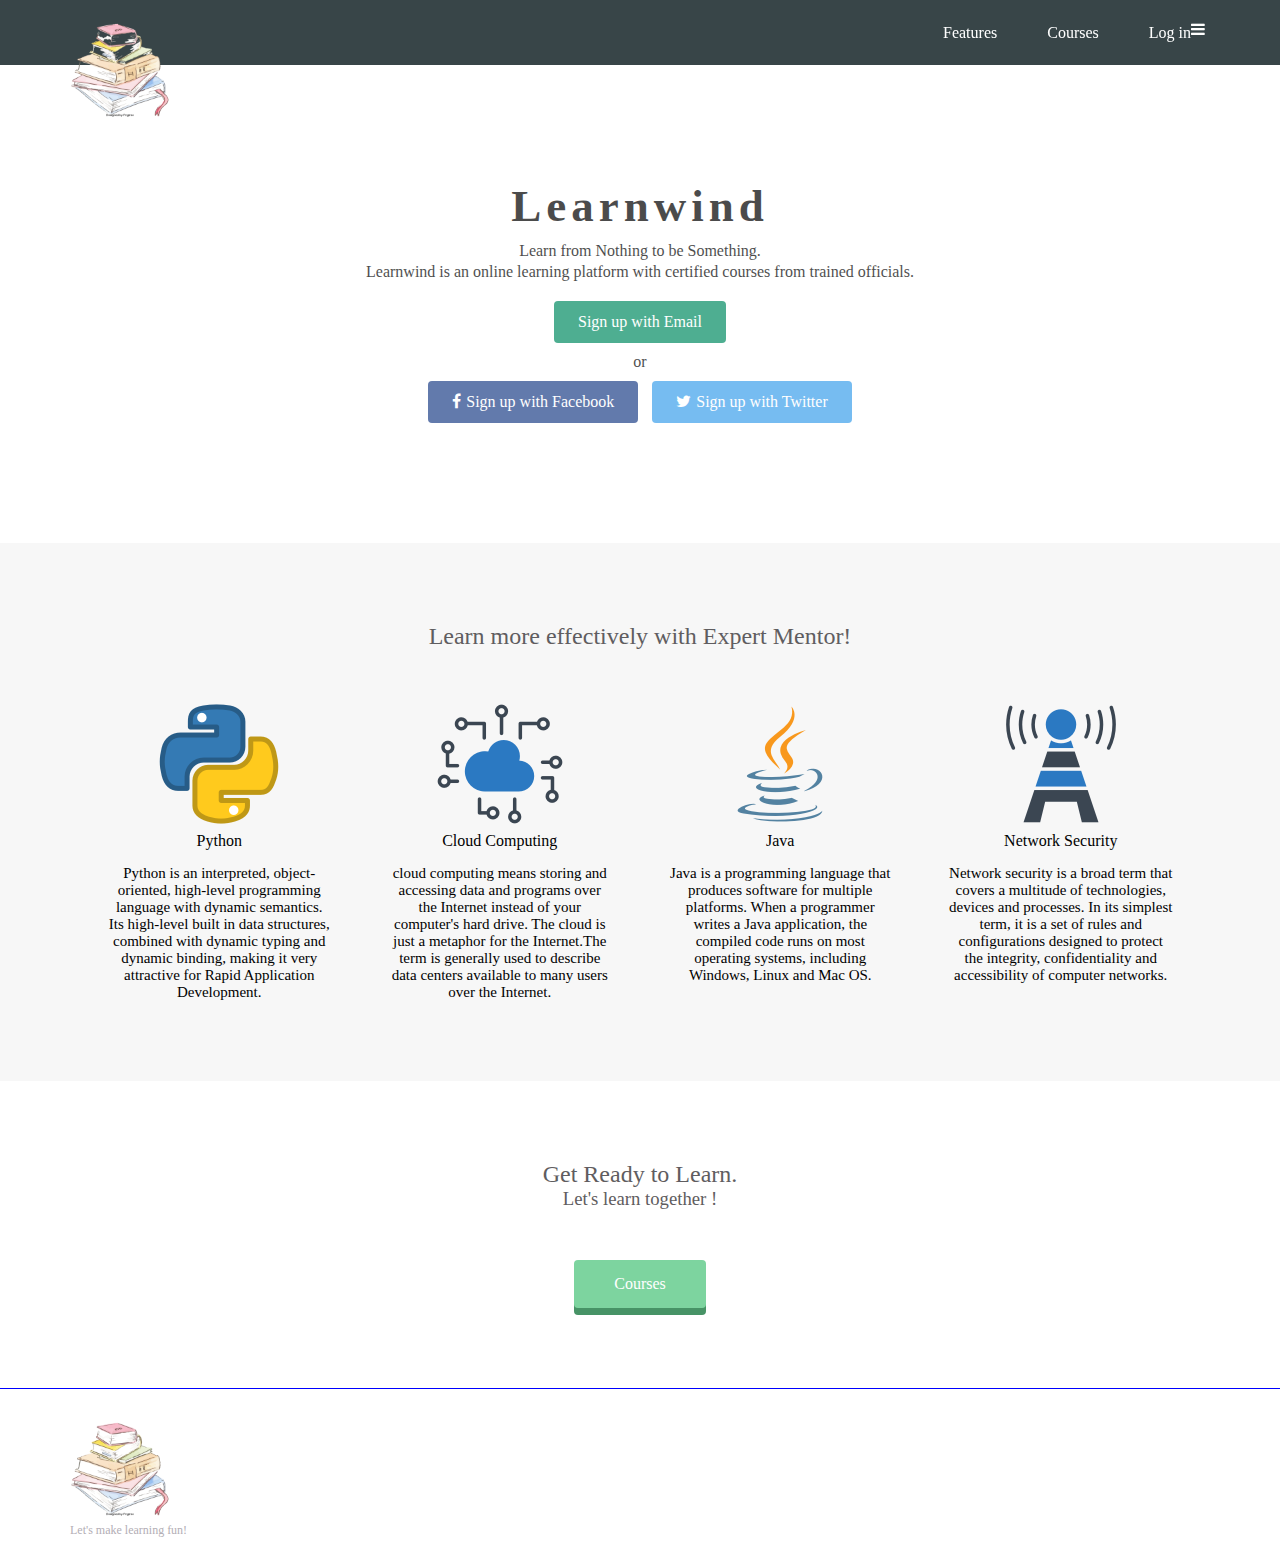
<file: index.html>
<!DOCTYPE html>
<html>
  <head>
    <meta charset="utf-8">
    <meta name="viewport" content="width=device-width, initial-scale=1.0">
    <title>Learnwind</title>
    <link rel="stylesheet" href="stylesheet.css">
    <link rel="stylesheet" href="responsive.css">
    <link rel="stylesheet" href="//maxcdn.bootstrapcdn.com/font-awesome/4.5.0/css/font-awesome.min.css">
  </head>
  <body>
    <header>
      <div class="container">
        <div class="header-left">
          <img class="logo" src="images\books.png">
        </div>
        <!-- Add a menu icon here -->
        <span class="fa fa-bars menu-icon"></span>
        <div class="header-right">
          <a href="#">Features</a>
          <a href="#">Courses</a>
          <a href="#" class="login">Log in</a>
        </div>
      </div>
    </header>
    <div class="top-wrapper">
      <div class="container">
        <h1>Learnwind</h1>
        <p>Learn from Nothing to be Something.</p>
        <p>Learnwind is an online learning platform with certified courses from trained officials.</p>
        <div class="btn-wrapper">
          <a href="#" class="btn signup">Sign up with Email</a>
          <p>or</p>
          <a href="#" class="btn facebook"><span class="fa fa-facebook"></span>Sign up with Facebook</a>
          <a href="#" class="btn twitter"><span class="fa fa-twitter"></span>Sign up with Twitter</a>
        </div>
      </div>
    </div>
    <div class="lesson-wrapper">
      <div class="container">
        <div class="heading">
          <h2>Learn more effectively with Expert Mentor!</h2>
        </div>
        <div class="lessons">
          <div class="lesson">
            <div class="lesson-icon">
              <img src="images\python.png">
              <p>Python</p>
            </div>
            <p class="text-contents">Python is an interpreted, object-oriented, high-level programming language with dynamic semantics. Its high-level built in data structures, combined with dynamic typing and dynamic binding, making it very attractive for Rapid Application Development. </p>
          </div>
          <div class="lesson">
            <div class="lesson-icon">
              <img src="images\cloud.png">
              <p>Cloud Computing</p>
            </div>
            <p class="text-contents"> cloud computing means storing and accessing data and programs over the Internet instead of your computer's hard drive. The cloud is just a metaphor for the Internet.The term is generally used to describe data centers available to many users over the Internet.</p>
          </div>
          <div class="lesson">
            <div class="lesson-icon">
              <img src="images\java.png">
              <p>Java</p>
            </div>
            <p class="text-contents">Java is a programming language that produces software for multiple platforms. When a programmer writes a Java application, the compiled code runs on most operating systems, including Windows, Linux and Mac OS.</p>
          </div>
          <div class="lesson">
            <div class="lesson-icon">
              <img src="images\security.png">
              <p>Network Security</p>
            </div>
            <p class="text-contents">Network security is a broad term that covers a multitude of technologies, devices and processes. In its simplest term, it is a set of rules and configurations designed to protect the integrity, confidentiality and accessibility of computer networks. </p>
          </div>
          <div class="clear"></div>
        </div>
      </div>
    </div>
    <div class="message-wrapper">
      <div class="container">
        <div class="heading">
          <h2>Get Ready to Learn.</h2>
          <h3>Let's learn together !</h3>
        </div>
        <span class="btn message">Courses</span>
      </div>
    </div>
    <footer>
      <div class="container">
        <img src="images\books.png">
        <p>Let's make learning fun!</p>
      </div>
    </footer>
     <script type="text/javascript" src="script.js"><\script>
  </body>
</html>
</file>
<file: stylesheet.css>
/* Write your code at the bottom */

* {
  box-sizing: border-box;
}

html, body,
ul, ol, li,
h1, h2, h3, h4, h5, h6, p, div {
  margin: 0;
  padding: 0;
}

body {
  font-family: "Times New Roman";
}

a {
  text-decoration: none;
}

.clear {
  clear: left;
}

.container {
  max-width: 1170px;
  padding: 0 15px;
  margin: 0 auto;
}

.top-wrapper {
  padding: 180px 0 100px 0;
 background-color: peach;
  background-size: cover;
  color: black;
  text-align: center;
}

.top-wrapper h1 {
  opacity: 0.7;
  font-size: 45px;
  letter-spacing: 5px;
  margin-bottom: 10px;
}

.top-wrapper p {
  opacity: 0.7;
  margin-bottom: 3px;
}

.btn-wrapper {
  text-align: center;
  margin: 20px 0;
}

.btn-wrapper p {
  margin: 10px 0;
}

.signup {
  background-color: #239b76;
}

.facebook {
  background-color: #3b5998;
  margin-right: 10px;
}

.twitter {
  background-color: #55acee;
}

.btn {
  padding: 12px 24px;
  color: white;
  display: inline-block;
  opacity: 0.8;
  border-radius: 4px;
  text-align: center;
}

.btn:hover {
  opacity: 1;
}

.fa {
  margin-right: 5px;
}

header {
  height: 65px;
  width: 100%;
  background-color: rgba(34, 49, 52, 0.9);
  position :fixed;
  top: 0;
  z-index: 10;
}

.logo {
  width: 100px;
  margin-top: 20px;
}

.header-left {
  float: left;
}

.header-right {
  float: right;
  margin-right: -25px;
}

.header-right a {
  line-height: 65px;
  padding: 0 25px;
  color: white;
  display: block;
  float: left;
  transition: all 0.5s;
}

.header-right a:hover {
  background-color: rgba(255, 255, 255, 0.3);
}

.lesson-wrapper {
  padding-bottom: 80px;
  padding-left: 5%;
  padding-right: 5%;
  background-color: #f7f7f7;
  text-align: center;
}

.heading {
  padding-top: 80px;
  padding-bottom: 50px;
  color: #5f5d60;
}

.heading h2 {
  font-weight: normal;
}

.lesson {
  float: left;
  width: 25%;
}

.lesson-icon {
  position: relative;
}

.lesson-icon p {
  position: relative;
  top: 44%;
  width: 100%;
  color: black;
}

.text-contents {
  width: 80%;
  display: inline-block;
  margin-top: 15px;
  font-size: 15px;
  color: black;
}

.heading h3 {
  font-weight: normal;
}

.message-wrapper {
  border-bottom: 1px solid #0000FF;
  padding-bottom: 80px;
  text-align: center;
}

.message {
  padding: 15px 40px;
  background-color: #5dca88;
  cursor: pointer;
  box-shadow: 0 7px #1a7940;
}

.message:active {
  position: relative;
  top: 7px;
  box-shadow: none;
}

footer img {
  width: 100px;
}

footer p {
  color: #b3aeb5;
  font-size: 12px;
}

footer {
  padding-top: 30px;
  padding-bottom: 20px;
}

/* Write your code below */
.menu-icon {
  color: white;
  float: right;
  font-size: 25px;
  padding: 21px 0;
  display: none;
}
</file>
<file: responsive.css>
/* For Tablets */
@media all and (max-width: 1000px) {
  
}

/* For Smartphones */
@media all and (max-width: 670px) {
  .header-right {
    display: none;
  }
  
  .menu-icon {
    display: block;
  }
}
</file>
